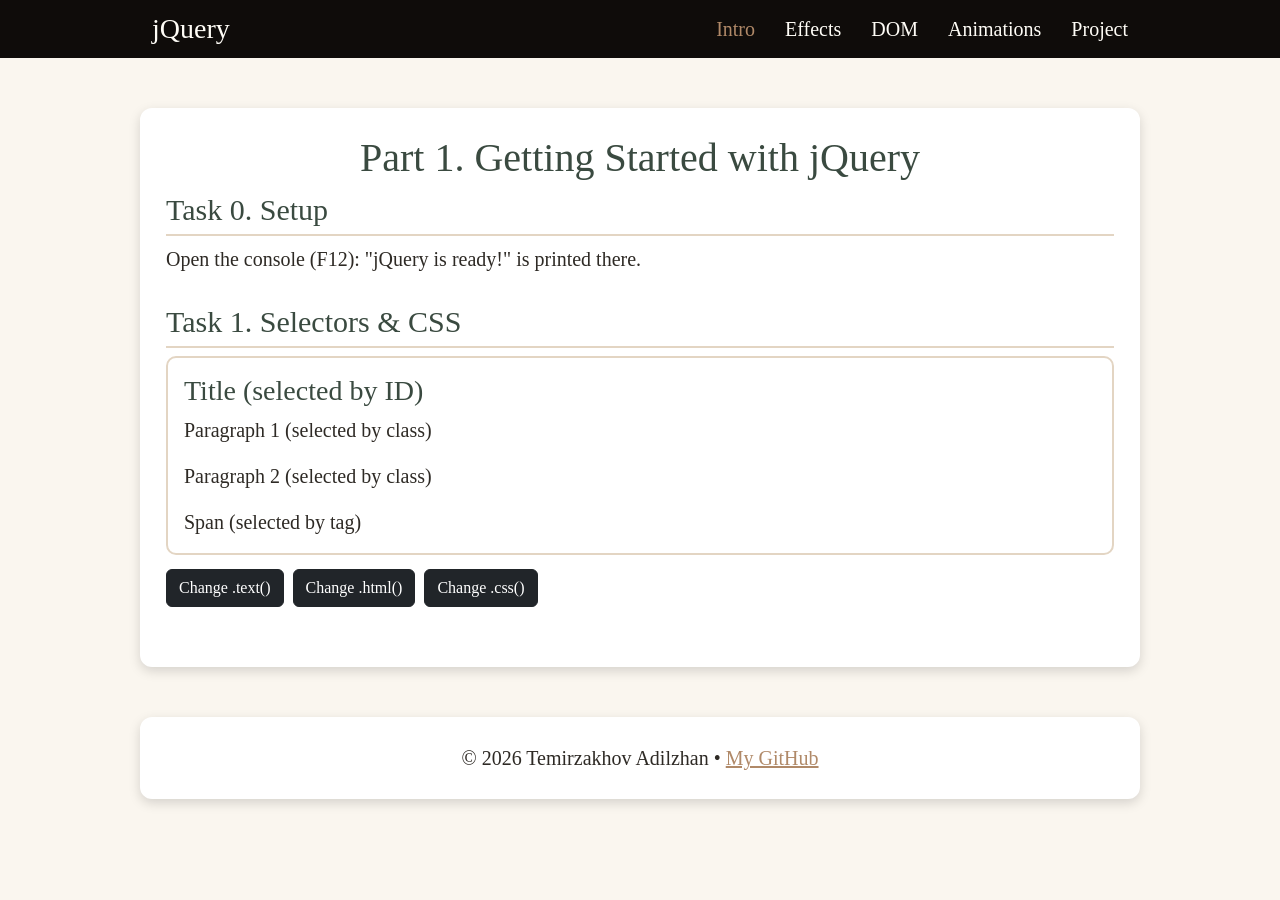
<file: index.html>
<!DOCTYPE html>
<html lang="en">
<head>
  <meta charset="UTF-8">
  <meta name="viewport" content="width=device-width, initial-scale=1.0">
  <title>Intro</title>
  <link rel="stylesheet" href="https://cdn.jsdelivr.net/npm/bootstrap@5.3.3/dist/css/bootstrap.min.css">
  <link rel="stylesheet" href="styles.css">
</head>
<body>
  <header class="qw">
    <div class="head">
      <h1>jQuery</h1>
      <nav class="ahref">
        <a href="index.html" class="active">Intro</a>
        <a href="effects.html">Effects</a>
        <a href="dom.html">DOM</a>
        <a href="animations.html">Animations</a>
        <a href="project.html">Project</a>
      </nav>
    </div>
  </header>
  <main>
    <section class="profile-card">
      <h1 class="text-center">Part 1. Getting Started with jQuery</h1>

      <div class="task">
        <h2>Task 0. Setup</h2>
        <p>Open the console (F12): "jQuery is ready!" is printed there.</p>
      </div>

      <div class="task">
        <h2>Task 1. Selectors &amp; CSS</h2>
        <div id="sel-demo">
          <h3 id="sel-title">Title (selected by ID)</h3>
          <p class="sel-item">Paragraph 1 (selected by class)</p>
          <p class="sel-item">Paragraph 2 (selected by class)</p>
          <span>Span (selected by tag)</span>
        </div>
        <button class="btn btn-dark" id="text-btn">Change .text()</button>
        <button class="btn btn-dark" id="html-btn">Change .html()</button>
        <button class="btn btn-dark" id="css-btn">Change .css()</button>
      </div>
    </section>
  </main>
  <footer class="acc text-center">
    <p class="mb-0">&copy; 2026 Temirzakhov Adilzhan &bull;
      <a href="https://github.com/24Dok691">My GitHub</a></p>
  </footer>
  <script src="https://code.jquery.com/jquery-3.7.1.min.js"></script>
  <script src="part1.js"></script>
</body>
</html>
</file>
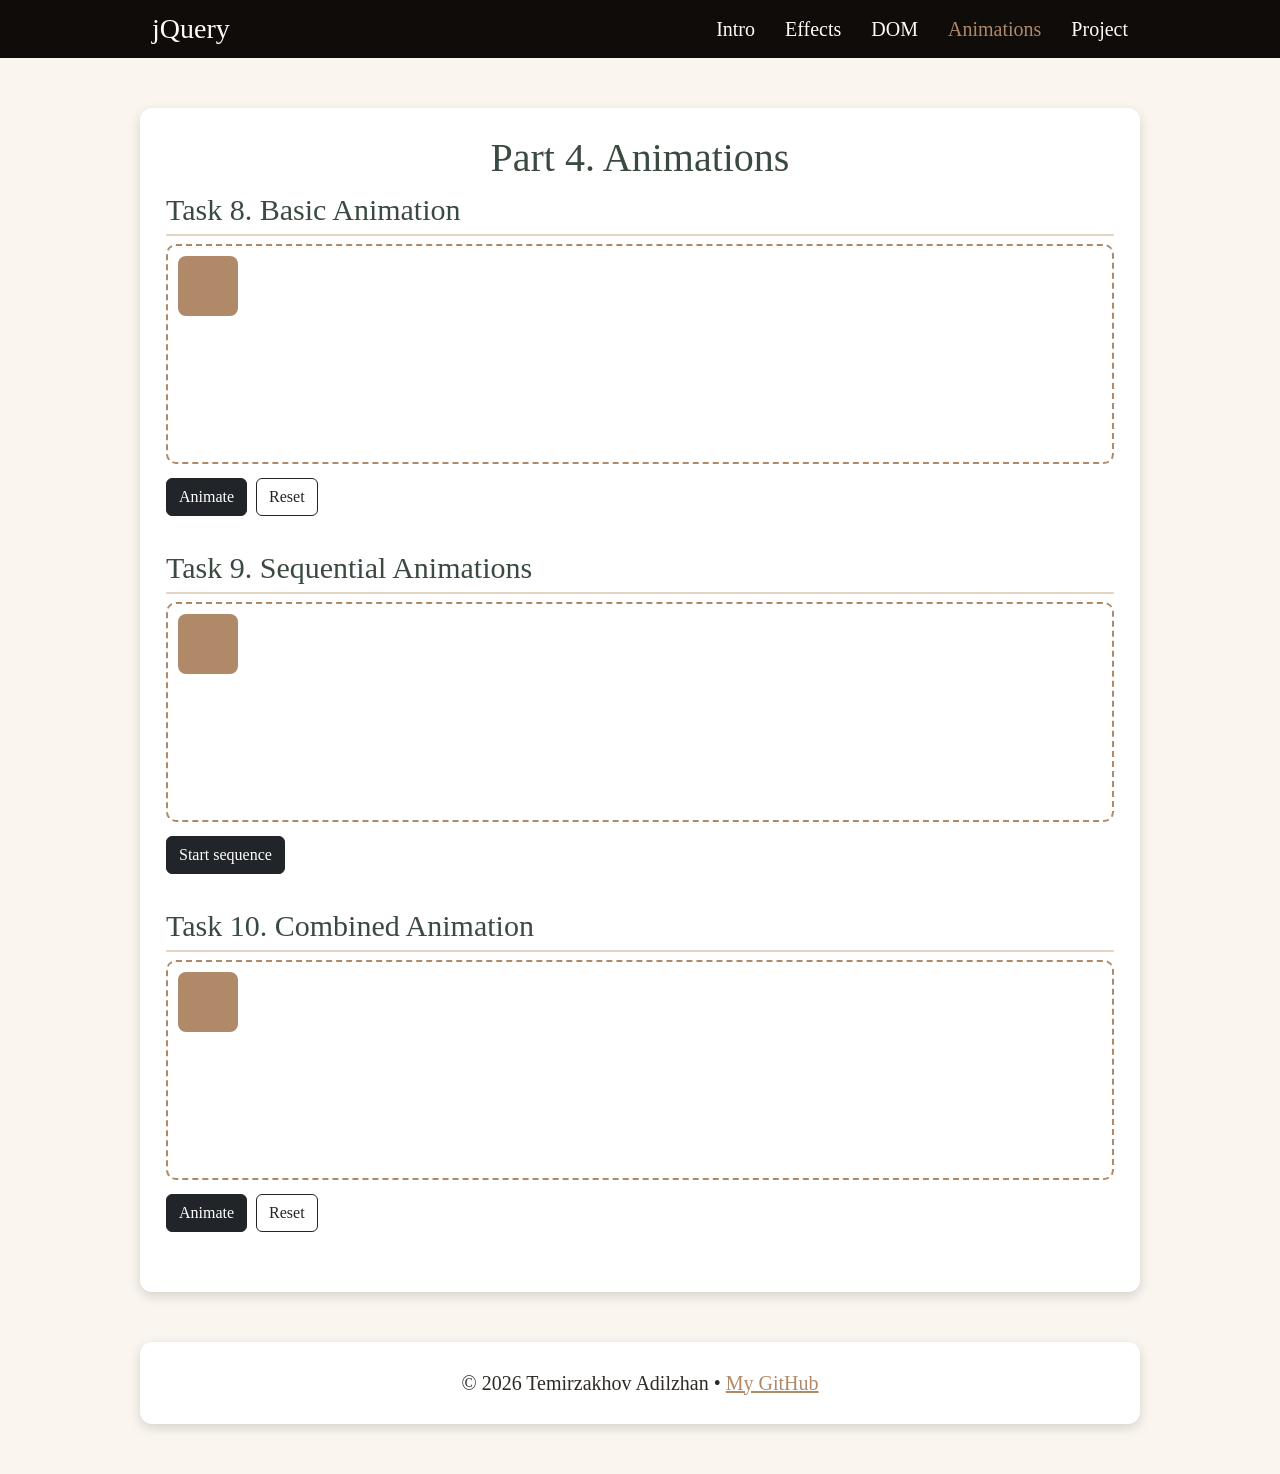
<file: animations.html>
<!DOCTYPE html>
<html lang="en">
<head>
  <meta charset="UTF-8">
  <meta name="viewport" content="width=device-width, initial-scale=1.0">
  <title>Animations</title>
  <link rel="stylesheet" href="https://cdn.jsdelivr.net/npm/bootstrap@5.3.3/dist/css/bootstrap.min.css">
  <link rel="stylesheet" href="styles.css">
</head>
<body>
  <header class="qw">
    <div class="head">
      <h1>jQuery</h1>
      <nav class="ahref">
        <a href="index.html">Intro</a>
        <a href="effects.html">Effects</a>
        <a href="dom.html">DOM</a>
        <a href="animations.html" class="active">Animations</a>
        <a href="project.html">Project</a>
      </nav>
    </div>
  </header>
  <main>
    <section class="profile-card">
      <h1 class="text-center">Part 4. Animations</h1>

      <div class="task">
        <h2>Task 8. Basic Animation</h2>
        <div class="stage"><div class="box" id="box1"></div></div>
        <button class="btn btn-dark" id="anim1-btn">Animate</button>
        <button class="btn btn-outline-dark" id="reset1-btn">Reset</button>
      </div>

      <div class="task">
        <h2>Task 9. Sequential Animations</h2>
        <div class="stage"><div class="box" id="box2"></div></div>
        <button class="btn btn-dark" id="anim2-btn">Start sequence</button>
      </div>

      <div class="task">
        <h2>Task 10. Combined Animation</h2>
        <div class="stage"><div class="box" id="box3"></div></div>
        <button class="btn btn-dark" id="anim3-btn">Animate</button>
        <button class="btn btn-outline-dark" id="reset3-btn">Reset</button>
      </div>
    </section>
  </main>
  <footer class="acc text-center">
    <p class="mb-0">&copy; 2026 Temirzakhov Adilzhan &bull;
      <a href="https://github.com/24Dok691">My GitHub</a></p>
  </footer>
  <script src="https://code.jquery.com/jquery-3.7.1.min.js"></script>
  <script src="animations.js"></script>
</body>
</html>
</file>
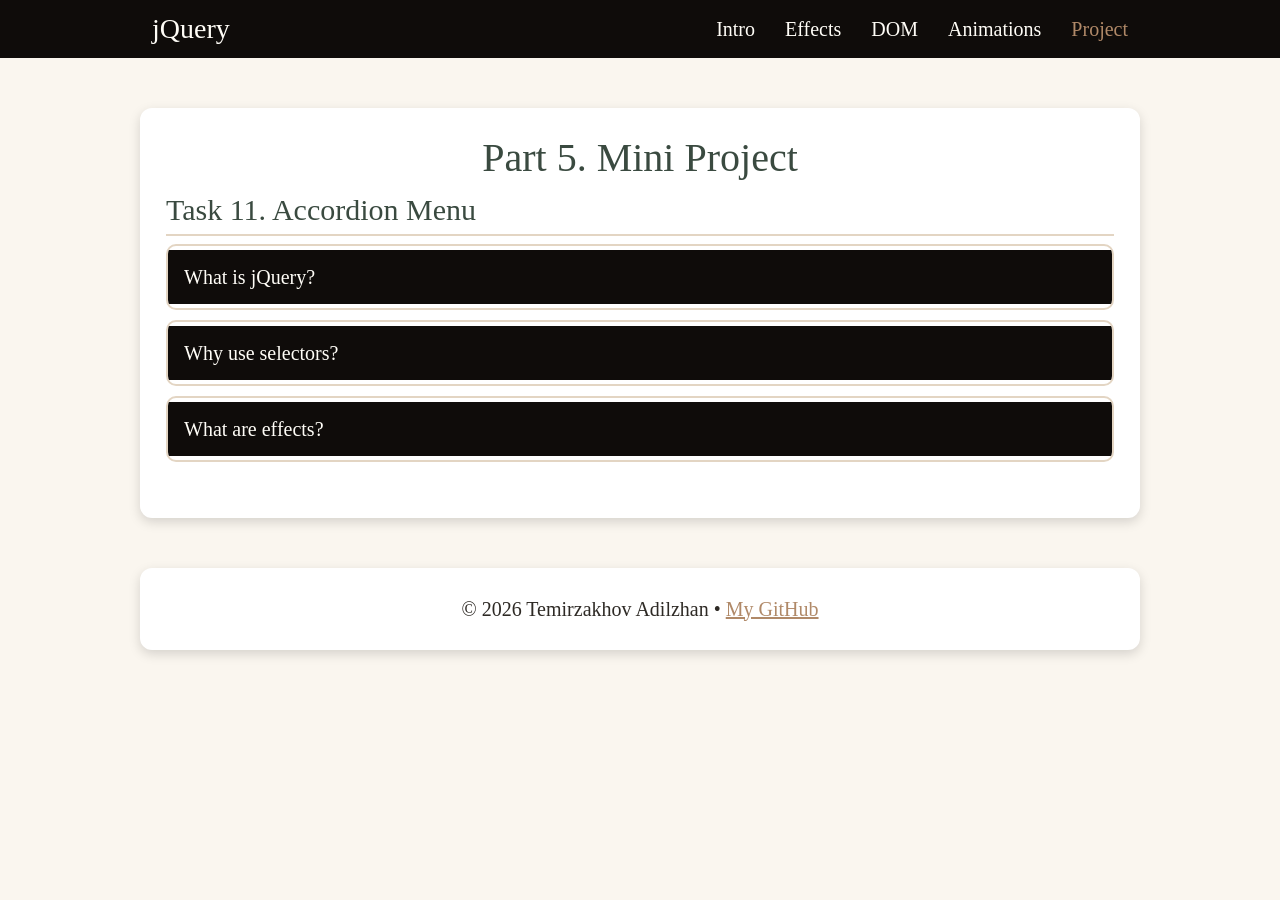
<file: project.html>
<!DOCTYPE html>
<html lang="en">
<head>
  <meta charset="UTF-8">
  <meta name="viewport" content="width=device-width, initial-scale=1.0">
  <title>Project</title>
  <link rel="stylesheet" href="https://cdn.jsdelivr.net/npm/bootstrap@5.3.3/dist/css/bootstrap.min.css">
  <link rel="stylesheet" href="styles.css">
</head>
<body>
  <header class="qw">
    <div class="head">
      <h1>jQuery</h1>
      <nav class="ahref">
        <a href="index.html">Intro</a>
        <a href="effects.html">Effects</a>
        <a href="dom.html">DOM</a>
        <a href="animations.html">Animations</a>
        <a href="project.html" class="active">Project</a>
      </nav>
    </div>
  </header>
  <main>
    <section class="profile-card">
      <h1 class="text-center">Part 5. Mini Project</h1>

      <div class="task">
        <h2>Task 11. Accordion Menu</h2>
        <div class="acc-item">
          <button class="acc-title">What is jQuery?</button>
          <div class="acc-body">jQuery is a JavaScript library that simplifies DOM manipulation, events and animations.</div>
        </div>
        <div class="acc-item">
          <button class="acc-title">Why use selectors?</button>
          <div class="acc-body">Selectors let you find elements by ID, class, tag and more, using CSS-like syntax.</div>
        </div>
        <div class="acc-item">
          <button class="acc-title">What are effects?</button>
          <div class="acc-body">Effects such as show, hide, fade and slide make interfaces more dynamic.</div>
        </div>
      </div>
    </section>
  </main>
  <footer class="acc text-center">
    <p class="mb-0">&copy; 2026 Temirzakhov Adilzhan &bull;
      <a href="https://github.com/24Dok691">My GitHub</a></p>
  </footer>
  <script src="https://code.jquery.com/jquery-3.7.1.min.js"></script>
  <script src="project.js"></script>
</body>
</html>
</file>
<file: styles.css>
body{
  margin: 0;
  padding: 0;
  background-color: #FAF6EF;
  font-family: 'Times New Roman', Times, serif;
  font-size: 16px;
  color: #2E2A25;
}

h1, h2, h3{ color: #3A4A40; }

p{ font-size: 20px; }

.profile-card, .olul, .acc{
  background-color: #FFFFFF;
  border: 2px solid #FFFFFF;
  padding: 24px;
  margin: 50px auto;
  box-shadow: 0 4px 12px rgb(0, 0, 0, 0.15);
  max-width: 1000px;
  border-radius: 12px;
  font-size: 20px;
}
.profile-card h1{ font-size: 40px; }
.profile-card h2{ font-size: 30px; }

.qw{
  position: sticky;
  top: 0;
  z-index: 10;
  background-color: #0f0c0a;
}
.head{
  max-width: 1000px;
  margin: 0 auto;
  display: flex;
  align-items: center;
  justify-content: space-between;
  padding: 0 12px;
}
.head h1{ color: #fffdf7; font-size: 28px; margin: 12px 0; }
.ahref{
  font-size: 20px;
  display: flex;
  gap: 30px;
}
.ahref a{ color: #fffdf7; text-decoration: none; }
.ahref a:hover, .ahref a.active{ color: #B08968; }

a{ color: #B08968; }
a:hover{ color: #8A6A4F; }

.fl label{
  display: block;
  margin-bottom: 6px;
  font-size: 20px;
  text-align: left;
}
.fl{
  margin-bottom: 16px;
}
.fl input, .fl textarea{
  width: 100%;
  box-sizing: border-box;
  padding: 10px 12px;
  font-size: 18px;
  font-family: inherit;
  border: 2px solid #B08968;
  border-radius: 8px;
}
textarea{ resize: vertical; }

.send {
  background-color: #0f0c0a;
  color: #fffdf7;
  padding: 10px 24px;
  font-size: 18px;
  border: none;
  border-radius: 8px;
  cursor: pointer;
}
button:hover{ background-color: #3A4A40; }

.form-label{
  font-weight: bold;
  color: #3A4A40;
}
.form-control, .form-select{
  border: 2px solid #E3D5C3;
  border-radius: 10px;
  padding: 10px 14px;
  font-size: 18px;
}
.form-control:focus, .form-select:focus{
  border-color: #B08968;
  box-shadow: 0 0 0 0.25rem rgba(176, 137, 104, 0.25);
}
.form-text{ font-size: 16px; }

.live .form-control:user-invalid{ border-color: #dc3545; }
.live .form-control:user-invalid ~ .invalid-feedback{ display: block; }

.live .form-control:user-valid{ border-color: #198754; }
.live .form-control:user-valid ~ .valid-feedback{ display: block; }

.live .gender:has(input:user-invalid) .invalid-feedback{ display: block; }

@media (max-width: 992px){
  .ahref{ gap: 16px; font-size: 18px; }
  .stats{ grid-template-columns: repeat(2, 1fr); }
  .profile-card, .olul, .acc{ margin: 30px 16px; }
}

@media (max-width: 576px){
  .head{ flex-direction: column; padding-bottom: 10px; }
  .ahref{ flex-wrap: wrap; justify-content: center; gap: 10px 16px; font-size: 16px; }
  .stats{ grid-template-columns: 1fr; }
  .profile-card h1{ font-size: 30px; }
  p{ font-size: 18px; }
}

.profile-card h2{ margin-top: 10px; }
.task{ margin-bottom: 30px; text-align: left; }
.task h2{ border-bottom: 2px solid #E3D5C3; padding-bottom: 6px; }
.task button{ margin: 4px 4px 4px 0; }

#demo-div{
  padding: 20px;
  border: 2px solid #B08968;
  border-radius: 10px;
  background-color: #FFFFFF;
  margin-bottom: 10px;
}

#hover-box{
  width: 200px;
  height: 120px;
  background-color: #E3D5C3;
  border: 2px solid #B08968;
  border-radius: 10px;
  display: flex;
  align-items: center;
  justify-content: center;
}

#calc-result{ font-weight: bold; color: #3A4A40; }

#todo-list li{
  display: flex;
  justify-content: space-between;
  align-items: center;
  padding: 8px 0;
  border-bottom: 1px solid #E3D5C3;
  list-style: none;
}
#todo-list{ padding-left: 0; }
#todo-list .text{ cursor: pointer; }
#todo-list .done{ text-decoration: line-through; color: #888; }

#sel-demo{ border: 2px solid #E3D5C3; border-radius: 10px; padding: 16px; margin-bottom: 10px; }
.img-box img{ max-width: 100%; width: 320px; height: auto; border-radius: 10px; border: 2px solid #B08968; display: block; margin: 10px 0; }
#panel{ background-color: #E3D5C3; border: 2px solid #B08968; border-radius: 10px; padding: 16px; margin-top: 10px; }
#item-list{ padding-left: 20px; }
#live-output{ font-weight: bold; color: #3A4A40; }
.stage{
  position: relative;
  height: 220px;
  border: 2px dashed #B08968;
  border-radius: 10px;
  margin-bottom: 10px;
  overflow: hidden;
}
.box{
  position: absolute;
  top: 10px;
  left: 10px;
  width: 60px;
  height: 60px;
  background-color: #B08968;
  border-radius: 8px;
}
.acc-item{ border: 2px solid #E3D5C3; border-radius: 10px; margin-bottom: 10px; overflow: hidden; }
.acc-title{
  width: 100%;
  text-align: left;
  background-color: #0f0c0a;
  color: #fffdf7;
  border: none;
  padding: 12px 16px;
  font-size: 20px;
}
.acc-body{ display: none; padding: 12px 16px; }
</file>
